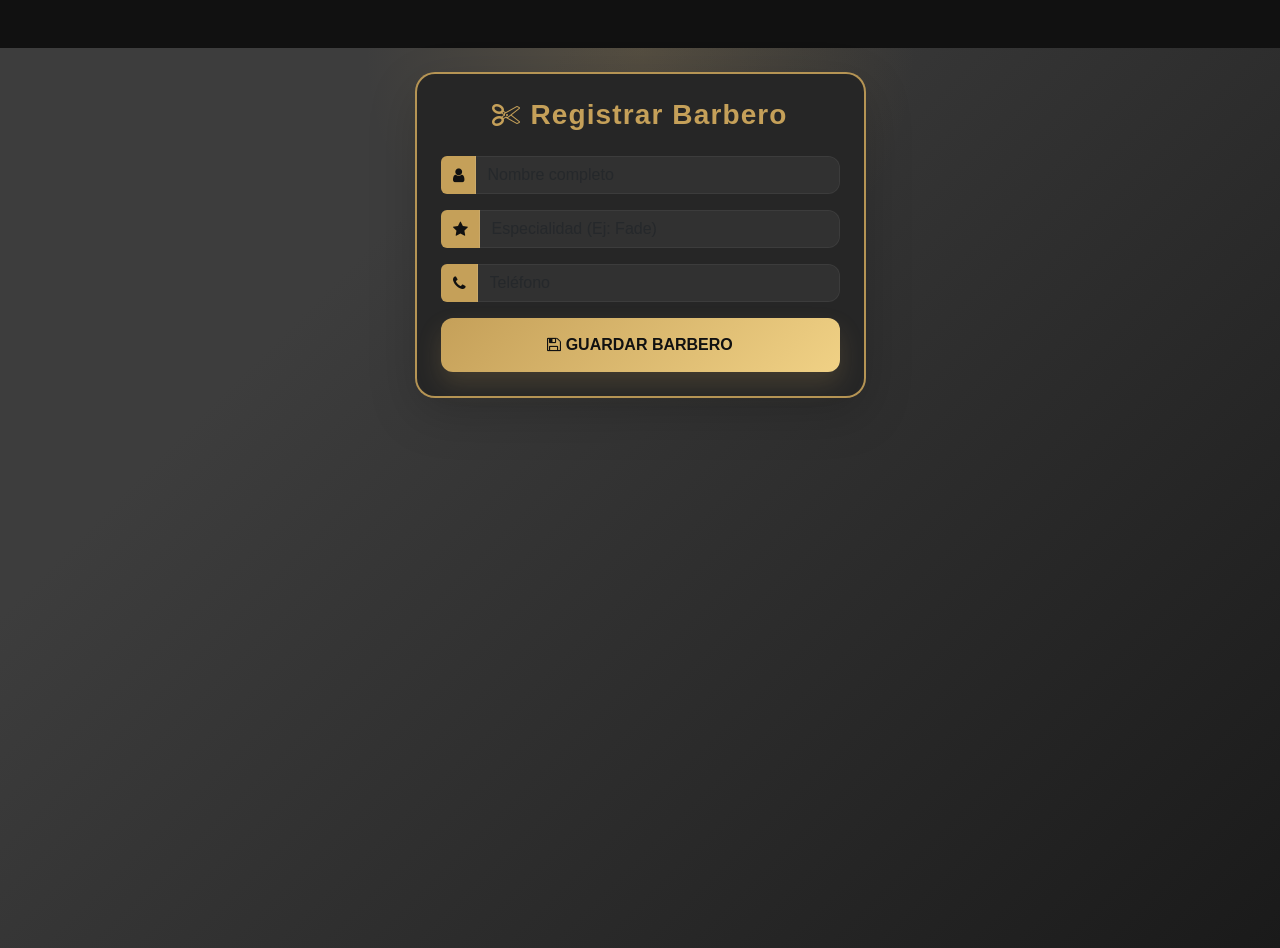
<file: index.html>
<!doctype html>
<html lang="es">
  <head>
    <meta charset="UTF-8" />
    <meta name="viewport" content="width=device-width, initial-scale=1.0" />
    <title>Barbería - Registro</title>

    <link
      href="https://cdn.jsdelivr.net/npm/bootstrap@5.3.0/dist/css/bootstrap.min.css"
      rel="stylesheet"
    />

    <link
      rel="stylesheet"
      href="https://stackpath.bootstrapcdn.com/font-awesome/4.7.0/css/font-awesome.min.css"
    />

    <link rel="stylesheet" href="css/estilos.css" />
  </head>
  <body class="bg-custom">
    <div class="container mt-5">
      <div class="row justify-content-center">
        <div class="col-md-5">
          <div class="card shadow-lg p-4 card-barber">
            <h3 class="text-center mb-4">
              <i class="fa fa-scissors"></i> Registrar Barbero
            </h3>

            <form id="formBarbero">
              <div class="input-group mb-3">
                <span class="input-group-text"><i class="fa fa-user"></i></span>
                <input
                  type="text"
                  id="nombre"
                  class="form-control"
                  placeholder="Nombre completo"
                  required
                />
              </div>

              <div class="input-group mb-3">
                <span class="input-group-text"><i class="fa fa-star"></i></span>
                <input
                  type="text"
                  id="especialidad"
                  class="form-control"
                  placeholder="Especialidad (Ej: Fade)"
                />
              </div>

              <div class="input-group mb-3">
                <span class="input-group-text"
                  ><i class="fa fa-phone"></i
                ></span>
                <input
                  type="text"
                  id="telefono"
                  class="form-control"
                  placeholder="Teléfono"
                />
              </div>

              <button type="submit" class="btn btn-gold w-100 fw-bold">
                <i class="fa fa-save"></i> GUARDAR BARBERO
              </button>
            </form>
          </div>
        </div>
      </div>
    </div>
    <script src="app.js"></script>
  </body>
</html>
</file>
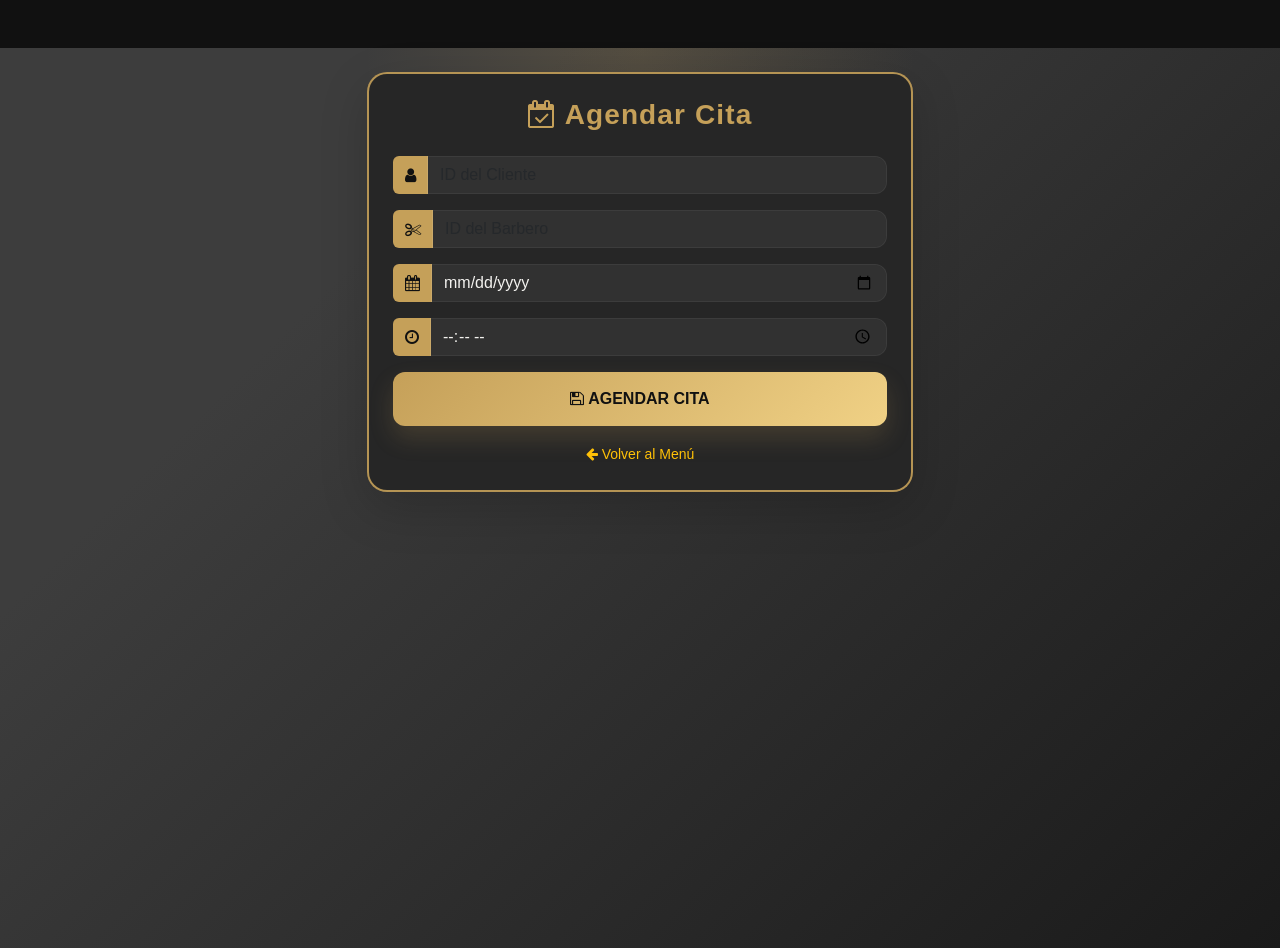
<file: citas.html>
<!doctype html>
<html lang="es">
  <head>
    <meta charset="UTF-8" />
    <meta name="viewport" content="width=device-width, initial-scale=1.0" />
    <title>Barbería - Agendar Cita</title>
    <link
      href="https://cdn.jsdelivr.net/npm/bootstrap@5.3.0/dist/css/bootstrap.min.css"
      rel="stylesheet"
    />
    <link
      rel="stylesheet"
      href="https://stackpath.bootstrapcdn.com/font-awesome/4.7.0/css/font-awesome.min.css"
    />
    <link rel="stylesheet" href="css/estilos.css" />
  </head>
  <body class="bg-custom">
    <div class="container mt-5">
      <div class="row justify-content-center">
        <div class="col-md-6">
          <div class="card shadow-lg p-4 card-barber">
            <h3 class="text-center mb-4">
              <i class="fa fa-calendar-check-o"></i> Agendar Cita
            </h3>
            <form id="formCita">
              <div class="input-group mb-3">
                <span class="input-group-text"><i class="fa fa-user"></i></span>
                <input
                  type="number"
                  id="id_cliente"
                  class="form-control"
                  placeholder="ID del Cliente"
                  required
                />
              </div>
              <div class="input-group mb-3">
                <span class="input-group-text"
                  ><i class="fa fa-scissors"></i
                ></span>
                <input
                  type="number"
                  id="id_barbero"
                  class="form-control"
                  placeholder="ID del Barbero"
                  required
                />
              </div>
              <div class="input-group mb-3">
                <span class="input-group-text"
                  ><i class="fa fa-calendar"></i
                ></span>
                <input type="date" id="fecha" class="form-control" required />
              </div>
              <div class="input-group mb-3">
                <span class="input-group-text"
                  ><i class="fa fa-clock-o"></i
                ></span>
                <input type="time" id="hora" class="form-control" required />
              </div>
              <button type="submit" class="btn btn-gold w-100 fw-bold">
                <i class="fa fa-save"></i> AGENDAR CITA
              </button>
              <div class="text-center mt-3">
                <a
                  href="menu.html"
                  class="text-warning small text-decoration-none"
                >
                  <i class="fa fa-arrow-left"></i> Volver al Menú
                </a>
              </div>
            </form>
          </div>
        </div>
      </div>
    </div>
    <script src="app.js"></script>
  </body>
</html>
</file>
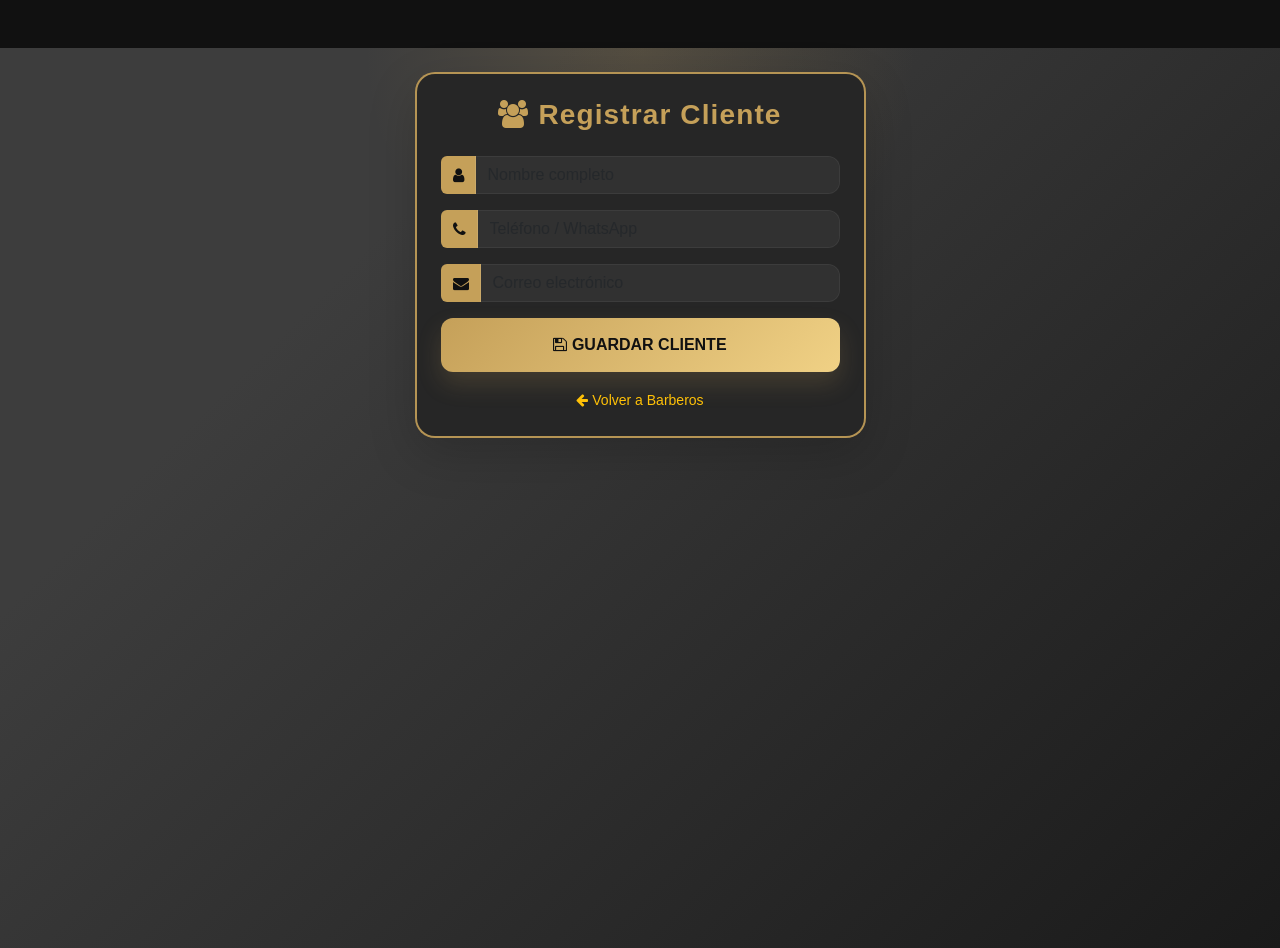
<file: clientes.html>
<!doctype html>
<html lang="es">
  <head>
    <meta charset="UTF-8" />
    <meta name="viewport" content="width=device-width, initial-scale=1.0" />
    <title>Barbería - Registro de Clientes</title>

    <link
      href="https://cdn.jsdelivr.net/npm/bootstrap@5.3.0/dist/css/bootstrap.min.css"
      rel="stylesheet"
    />
    <link
      rel="stylesheet"
      href="https://stackpath.bootstrapcdn.com/font-awesome/4.7.0/css/font-awesome.min.css"
    />

    <link rel="stylesheet" href="css/estilos.css" />
  </head>
  <body class="bg-custom">
    <div class="container mt-5">
      <div class="row justify-content-center">
        <div class="col-md-5">
          <div class="card shadow-lg p-4 card-barber">
            <h3 class="text-center mb-4">
              <i class="fa fa-users"></i> Registrar Cliente
            </h3>

            <form id="formCliente">
              <div class="input-group mb-3">
                <span class="input-group-text"><i class="fa fa-user"></i></span>
                <input
                  type="text"
                  id="nombre_cliente"
                  class="form-control"
                  placeholder="Nombre completo"
                  required
                />
              </div>

              <div class="input-group mb-3">
                <span class="input-group-text"
                  ><i class="fa fa-phone"></i
                ></span>
                <input
                  type="text"
                  id="telefono_cliente"
                  class="form-control"
                  placeholder="Teléfono / WhatsApp"
                />
              </div>

              <div class="input-group mb-3">
                <span class="input-group-text"
                  ><i class="fa fa-envelope"></i
                ></span>
                <input
                  type="email"
                  id="correo_cliente"
                  class="form-control"
                  placeholder="Correo electrónico"
                />
              </div>

              <button type="submit" class="btn btn-gold w-100 fw-bold">
                <i class="fa fa-save"></i> GUARDAR CLIENTE
              </button>

              <div class="text-center mt-3">
                <a
                  href="index.html"
                  class="text-warning small text-decoration-none"
                >
                  <i class="fa fa-arrow-left"></i> Volver a Barberos
                </a>
              </div>
            </form>
          </div>
        </div>
      </div>
    </div>
    <script src="app.js"></script>
  </body>
</html>
</file>
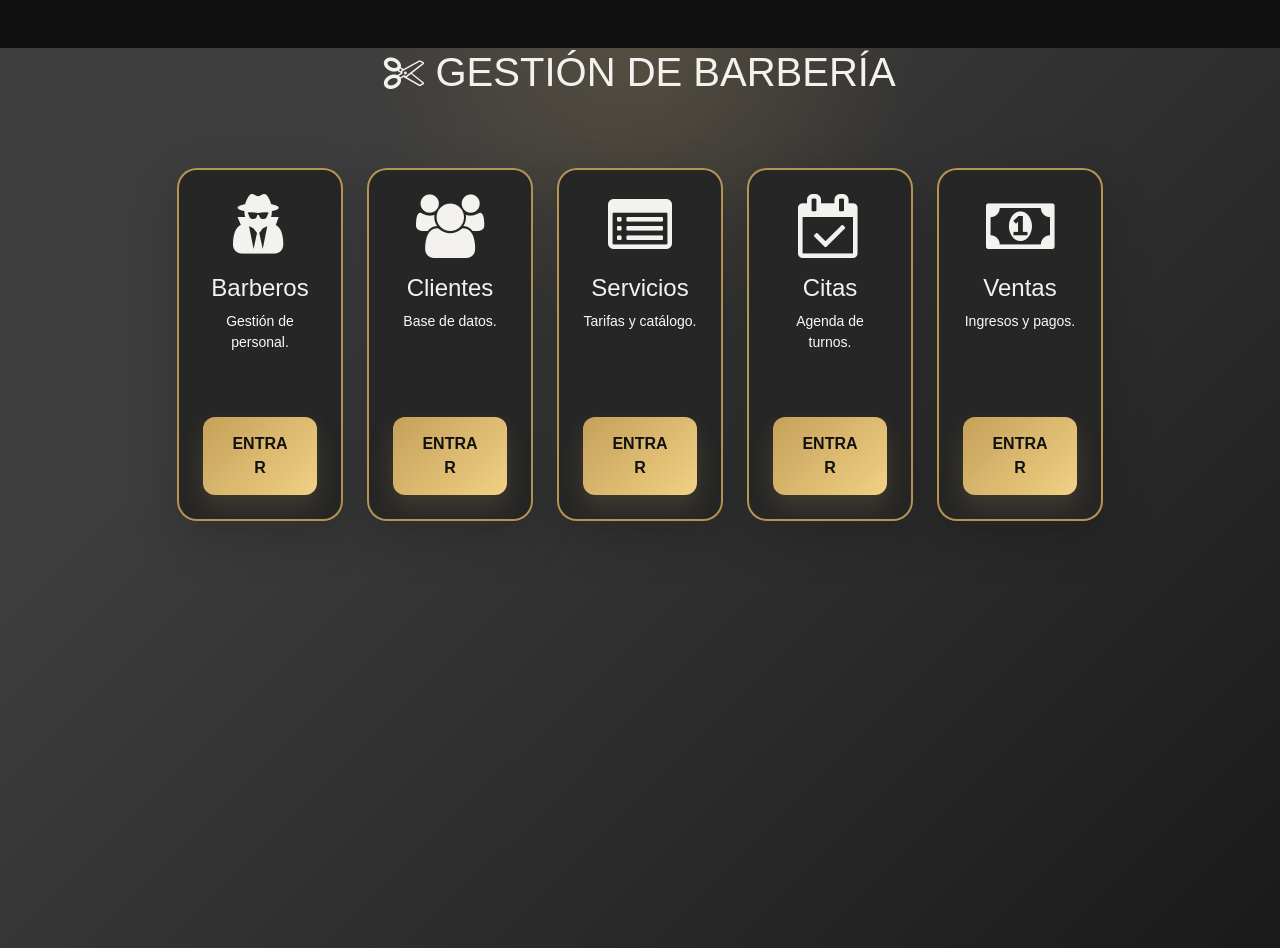
<file: menu.html>
<!DOCTYPE html>
<html lang="es">
<head>
    <meta charset="UTF-8">
    <meta name="viewport" content="width=device-width, initial-scale=1.0">
    <title>Barbería - Panel de Control</title>
    <link href="https://cdn.jsdelivr.net/npm/bootstrap@5.3.0/dist/css/bootstrap.min.css" rel="stylesheet">
    <link rel="stylesheet" href="https://stackpath.bootstrapcdn.com/font-awesome/4.7.0/css/font-awesome.min.css">
    <link rel="stylesheet" href="css/estilos.css">
</head>
<body class="bg-custom">
    <div class="container mt-5">
        <h1 class="text-center text-gold mb-5">
            <i class="fa fa-scissors"></i> GESTIÓN DE BARBERÍA
        </h1>
        <div class="row g-4 justify-content-center">
            
            <!-- Barberos -->
            <div class="col-md-4 col-lg-2">
                <div class="card card-barber text-center p-4 h-100 shadow-lg">
                    <i class="fa fa-user-secret fa-4x mb-3 text-gold"></i>
                    <h4>Barberos</h4>
                    <p class="small text-light">Gestión de personal.</p>
                    <a href="html/barberos.html" class="btn btn-gold fw-bold mt-auto">ENTRAR</a>
                </div>
            </div>

            <!-- Clientes -->
            <div class="col-md-4 col-lg-2">
                <div class="card card-barber text-center p-4 h-100 shadow-lg">
                    <i class="fa fa-users fa-4x mb-3 text-gold"></i>
                    <h4>Clientes</h4>
                    <p class="small text-light">Base de datos.</p>
                    <a href="html/clientes.html" class="btn btn-gold fw-bold mt-auto">ENTRAR</a>
                </div>
            </div>

            <!-- Servicios -->
            <div class="col-md-4 col-lg-2">
                <div class="card card-barber text-center p-4 h-100 shadow-lg">
                    <i class="fa fa-list-alt fa-4x mb-3 text-gold"></i>
                    <h4>Servicios</h4>
                    <p class="small text-light">Tarifas y catálogo.</p>
                    <a href="html/servicios.html" class="btn btn-gold fw-bold mt-auto">ENTRAR</a>
                </div>
            </div>

            <!-- Citas -->
            <div class="col-md-4 col-lg-2">
                <div class="card card-barber text-center p-4 h-100 shadow-lg">
                    <i class="fa fa-calendar-check-o fa-4x mb-3 text-gold"></i>
                    <h4>Citas</h4>
                    <p class="small text-light">Agenda de turnos.</p>
                    <a href="html/citas.html" class="btn btn-gold fw-bold mt-auto">ENTRAR</a>
                </div>
            </div>

            <!-- Ventas (Añadido para completar tu app.js) -->
            <div class="col-md-4 col-lg-2">
                <div class="card card-barber text-center p-4 h-100 shadow-lg">
                    <i class="fa fa-money fa-4x mb-3 text-gold"></i>
                    <h4>Ventas</h4>
                    <p class="small text-light">Ingresos y pagos.</p>
                    <a href="html/ventas.html" class="btn btn-gold fw-bold mt-auto">ENTRAR</a>
                </div>
            </div>

        </div>
    </div>
</body>
</html>
</file>
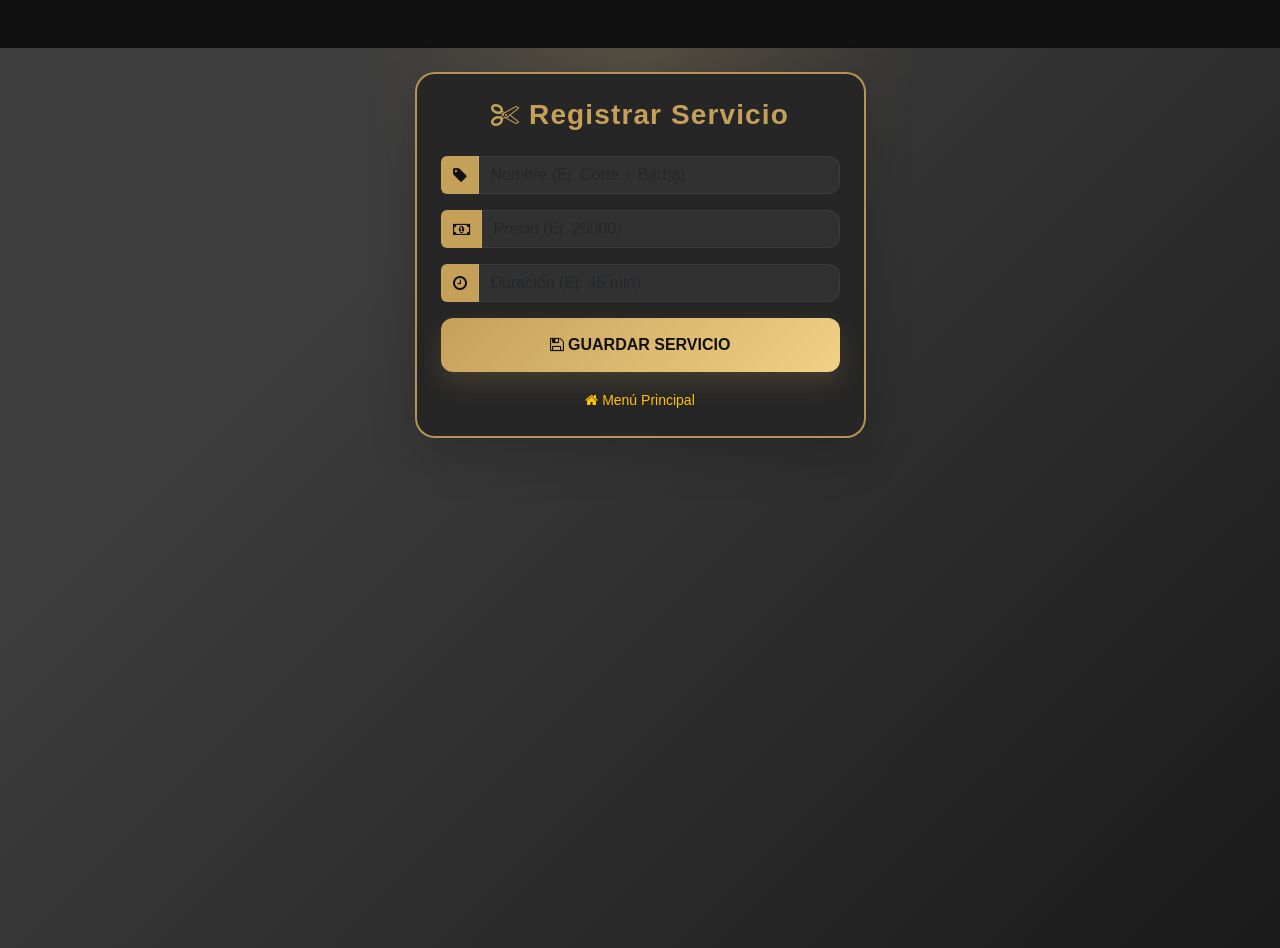
<file: servicios.html>
<!doctype html>
<html lang="es">
  <head>
    <meta charset="UTF-8" />
    <meta name="viewport" content="width=device-width, initial-scale=1.0" />
    <title>Barbería - Registro de Servicios</title>

    <link
      href="https://cdn.jsdelivr.net/npm/bootstrap@5.3.0/dist/css/bootstrap.min.css"
      rel="stylesheet"
    />
    <link
      rel="stylesheet"
      href="https://stackpath.bootstrapcdn.com/font-awesome/4.7.0/css/font-awesome.min.css"
    />
    <link rel="stylesheet" href="css/estilos.css" />
  </head>
  <body class="bg-custom">
    <div class="container mt-5">
      <div class="row justify-content-center">
        <div class="col-md-5">
          <div class="card shadow-lg p-4 card-barber">
            <h3 class="text-center mb-4">
              <i class="fa fa-cut"></i> Registrar Servicio
            </h3>

            <form id="formServicio">
              <div class="input-group mb-3">
                <span class="input-group-text"><i class="fa fa-tag"></i></span>
                <input
                  type="text"
                  id="nombre_servicio"
                  class="form-control"
                  placeholder="Nombre (Ej: Corte + Barba)"
                  required
                />
              </div>

              <div class="input-group mb-3">
                <span class="input-group-text"
                  ><i class="fa fa-money"></i
                ></span>
                <input
                  type="number"
                  id="precio_servicio"
                  class="form-control"
                  placeholder="Precio (Ej: 25000)"
                  required
                />
              </div>

              <div class="input-group mb-3">
                <span class="input-group-text"
                  ><i class="fa fa-clock-o"></i
                ></span>
                <input
                  type="text"
                  id="duracion_servicio"
                  class="form-control"
                  placeholder="Duración (Ej: 45 min)"
                />
              </div>

              <button type="submit" class="btn btn-gold w-100 fw-bold">
                <i class="fa fa-save"></i> GUARDAR SERVICIO
              </button>

              <div class="text-center mt-3">
                <a
                  href="menu.html"
                  class="text-warning small text-decoration-none"
                >
                  <i class="fa fa-home"></i> Menú Principal
                </a>
              </div>
            </form>
          </div>
        </div>
      </div>
    </div>
    <script src="app.js"></script>
  </body>
</html>
</file>
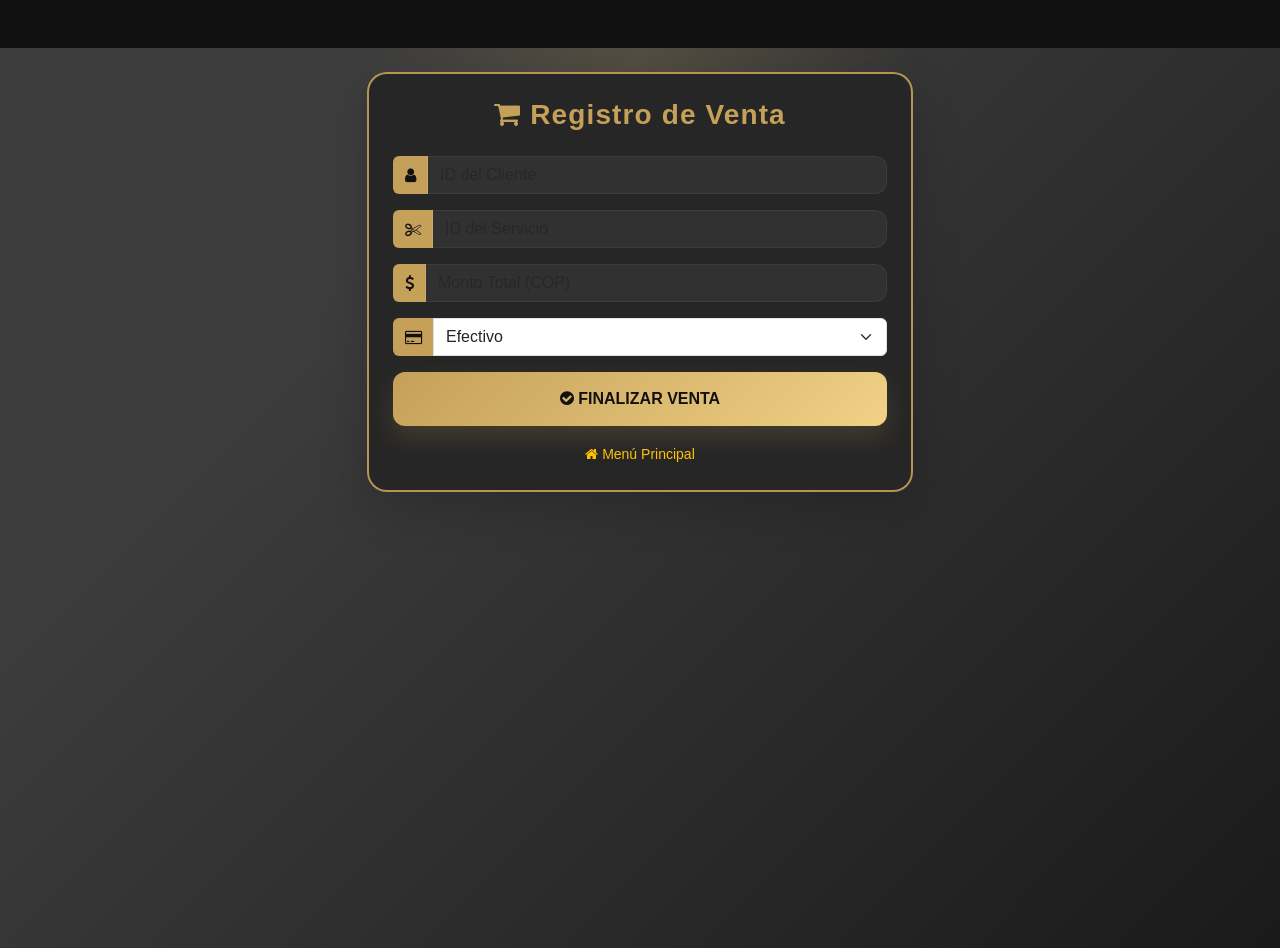
<file: ventas.html>
<!doctype html>
<html lang="es">
  <head>
    <meta charset="UTF-8" />
    <meta name="viewport" content="width=device-width, initial-scale=1.0" />
    <title>Barbería - Registrar Venta</title>
    <link
      href="https://cdn.jsdelivr.net/npm/bootstrap@5.3.0/dist/css/bootstrap.min.css"
      rel="stylesheet"
    />
    <link
      rel="stylesheet"
      href="https://stackpath.bootstrapcdn.com/font-awesome/4.7.0/css/font-awesome.min.css"
    />
    <link rel="stylesheet" href="css/estilos.css" />
  </head>
  <body class="bg-custom">
    <div class="container mt-5">
      <div class="row justify-content-center">
        <div class="col-md-6">
          <div class="card shadow-lg p-4 card-barber">
            <h3 class="text-center mb-4">
              <i class="fa fa-shopping-cart"></i> Registro de Venta
            </h3>
            <form id="formVenta">
              <div class="input-group mb-3">
                <span class="input-group-text"><i class="fa fa-user"></i></span>
                <input
                  type="number"
                  id="id_cliente_venta"
                  class="form-control"
                  placeholder="ID del Cliente"
                  required
                />
              </div>
              <div class="input-group mb-3">
                <span class="input-group-text"><i class="fa fa-cut"></i></span>
                <input
                  type="number"
                  id="id_servicio_venta"
                  class="form-control"
                  placeholder="ID del Servicio"
                  required
                />
              </div>
              <div class="input-group mb-3">
                <span class="input-group-text"><i class="fa fa-usd"></i></span>
                <input
                  type="number"
                  id="monto_venta"
                  class="form-control"
                  placeholder="Monto Total (COP)"
                  required
                />
              </div>
              <div class="input-group mb-3">
                <span class="input-group-text"
                  ><i class="fa fa-credit-card"></i
                ></span>
                <select id="metodo_pago" class="form-select">
                  <option value="Efectivo">Efectivo</option>
                  <option value="Transferencia">Transferencia</option>
                  <option value="Tarjeta">Tarjeta</option>
                </select>
              </div>

              <button type="submit" class="btn btn-gold w-100 fw-bold">
                <i class="fa fa-check-circle"></i> FINALIZAR VENTA
              </button>

              <div class="text-center mt-3">
                <a
                  href="menu.html"
                  class="text-warning small text-decoration-none"
                >
                  <i class="fa fa-home"></i> Menú Principal
                </a>
              </div>
            </form>
          </div>
        </div>
      </div>
    </div>
    <script src="app.js"></script>
  </body>
</html>
</file>
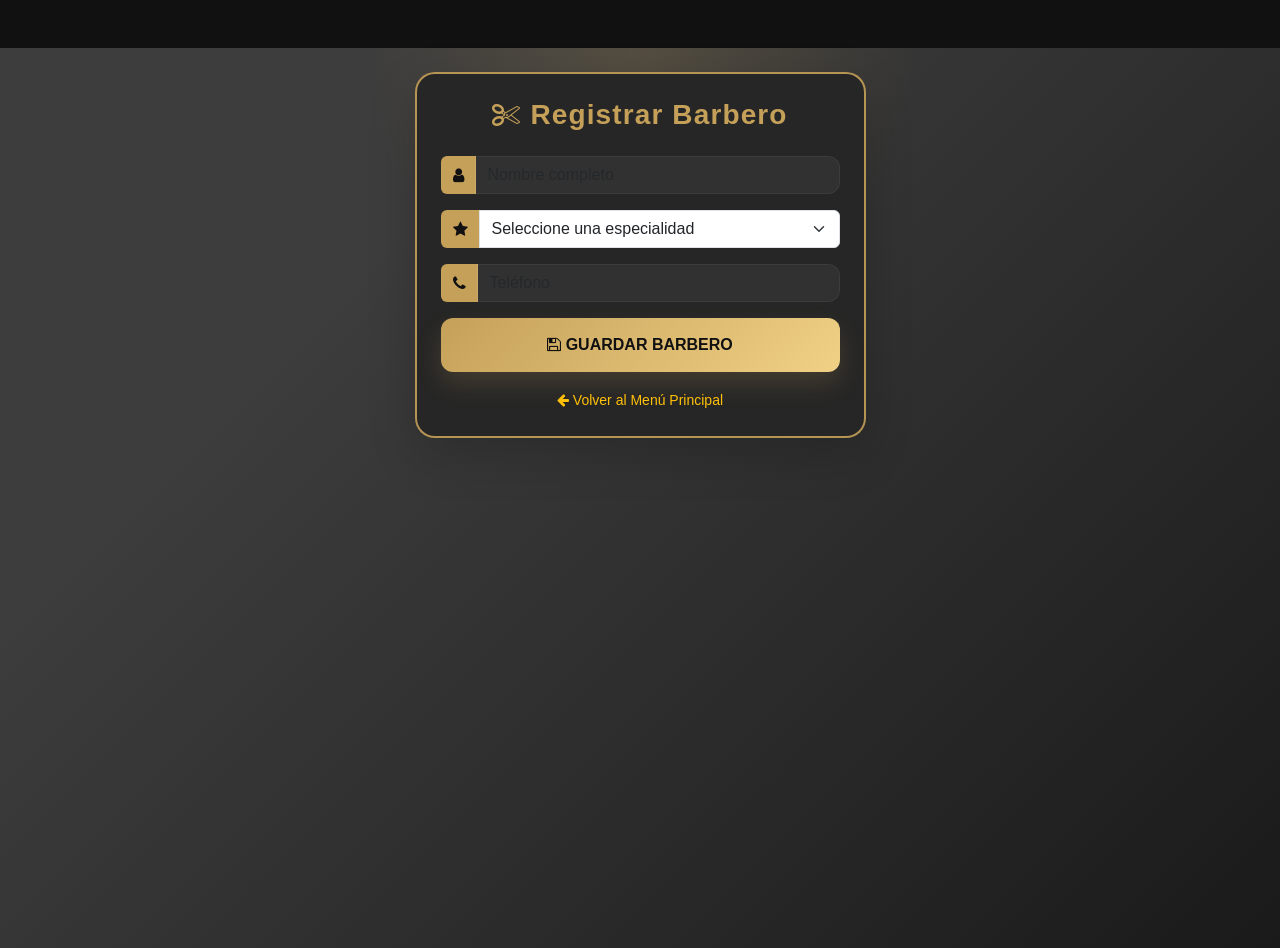
<file: html/barberos.html>
<!doctype html>
<html lang="es">

<head>
  <meta charset="UTF-8" />
  <meta name="viewport" content="width=device-width, initial-scale=1.0" />
  <title>Barbería - Registro</title>
  <link href="https://cdn.jsdelivr.net/npm/bootstrap@5.3.0/dist/css/bootstrap.min.css" rel="stylesheet" />
  <link rel="stylesheet" href="https://stackpath.bootstrapcdn.com/font-awesome/4.7.0/css/font-awesome.min.css" />
  <link rel="stylesheet" href="../css/estilos.css" />
</head>

<body class="bg-custom">
  <div class="container mt-5">
    <div class="row justify-content-center">
      <div class="col-md-5">
        <div class="card shadow-lg p-4 card-barber">
          <h3 class="text-center mb-4">
            <i class="fa fa-scissors"></i> Registrar Barbero
          </h3>
          <form id="formBarbero">
            <div class="input-group mb-3">
              <span class="input-group-text"><i class="fa fa-user"></i></span>
              <input type="text" id="nombre" class="form-control" placeholder="Nombre completo" required />
            </div>
            <div class="input-group mb-3">
              <span class="input-group-text"><i class="fa fa-star"></i></span>
              <select id="especialidad" class="form-select" required>
                <option value="" disabled selected>Seleccione una especialidad</option>
                <option value="Cortes clásicos">Cortes clásicos</option>
                <option value="Barbas y degradados">Barbas y degradados</option>
              </select>
            </div>
            <div class="input-group mb-3">
              <span class="input-group-text"><i class="fa fa-phone"></i></span>
              <input type="text" id="telefono" class="form-control" placeholder="Teléfono" />
            </div>
            <button type="submit" class="btn btn-gold w-100 fw-bold">
              <i class="fa fa-save"></i> GUARDAR BARBERO
            </button>
          </form>
          <div class="text-center mt-3">
            <a href="../menu.html" class="text-warning small text-decoration-none">
              <i class="fa fa-arrow-left"></i> Volver al Menú Principal
            </a>
          </div>
        </div>
      </div>
    </div>
  </div>
  <script src="../js/app.js"></script>
</body>

</html>
</file>
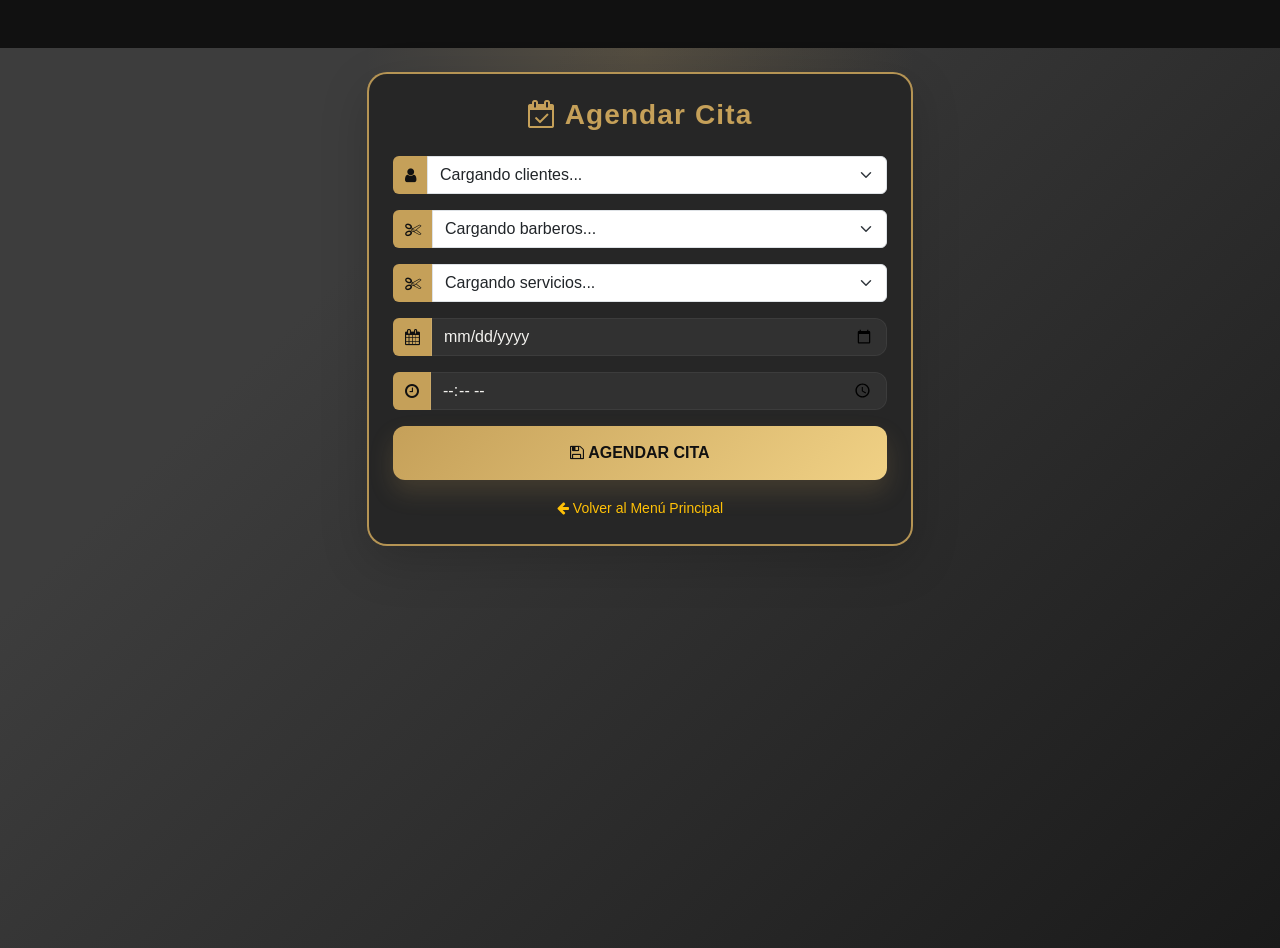
<file: html/citas.html>
<!doctype html>
<html lang="es">

<head>
  <meta charset="UTF-8" />
  <meta name="viewport" content="width=device-width, initial-scale=1.0" />
  <title>Barbería - Agendar Cita</title>
  <link href="https://cdn.jsdelivr.net/npm/bootstrap@5.3.0/dist/css/bootstrap.min.css" rel="stylesheet" />
  <link rel="stylesheet" href="https://stackpath.bootstrapcdn.com/font-awesome/4.7.0/css/font-awesome.min.css" />
  <link rel="stylesheet" href="../css/estilos.css" />
</head>

<body class="bg-custom">
  <div class="container mt-5">
    <div class="row justify-content-center">
      <div class="col-md-6">
        <div class="card shadow-lg p-4 card-barber">
          <h3 class="text-center mb-4">
            <i class="fa fa-calendar-check-o"></i> Agendar Cita
          </h3>

          <div id="alerta-exito" class="alert alert-success alert-dismissible fade show d-none" role="alert">
            <strong>¡Éxito!</strong> Cita registrada correctamente.
          </div>
          <div id="alerta-error" class="alert alert-danger alert-dismissible fade show d-none" role="alert">
            <strong>¡Error!</strong> <span id="error-msg">No se pudo agendar.</span>
          </div>

          <form id="formCita">

            <!-- Clientes: se cargan dinámicamente desde la BD -->
            <div class="input-group mb-3">
              <span class="input-group-text"><i class="fa fa-user"></i></span>
              <select id="id_cliente" name="id_cliente" class="form-select" required>
                <option value="" disabled selected>Cargando clientes...</option>
              </select>
            </div>

            <!-- Barberos: se cargan dinámicamente desde la BD -->
            <div class="input-group mb-3">
              <span class="input-group-text"><i class="fa fa-scissors"></i></span>
              <select id="id_barbero" name="id_barbero" class="form-select" required>
                <option value="" disabled selected>Cargando barberos...</option>
              </select>
            </div>

            <!-- Servicios: se cargan dinámicamente desde la BD -->
            <div class="input-group mb-3">
              <span class="input-group-text"><i class="fa fa-cut"></i></span>
              <select id="id_servicio" name="id_servicio" class="form-select" required>
                <option value="" disabled selected>Cargando servicios...</option>
              </select>
            </div>

            <div class="input-group mb-3">
              <span class="input-group-text"><i class="fa fa-calendar"></i></span>
              <input type="date" id="fecha" name="fecha_cita" class="form-control" required />
            </div>

            <div class="input-group mb-3">
              <span class="input-group-text"><i class="fa fa-clock-o"></i></span>
              <input type="time" id="hora" name="hora_cita" class="form-control" required />
            </div>

            <input type="hidden" id="estado" name="estado" value="pendiente">

            <button type="submit" class="btn btn-gold w-100 fw-bold">
              <i class="fa fa-save"></i> AGENDAR CITA
            </button>

            <div class="text-center mt-3">
              <a href="../menu.html" class="text-warning small text-decoration-none">
                <i class="fa fa-arrow-left"></i> Volver al Menú Principal
              </a>
            </div>
          </form>
        </div>
      </div>
    </div>
  </div>
  <script src="../js/app.js"></script>
</body>

</html>
</file>
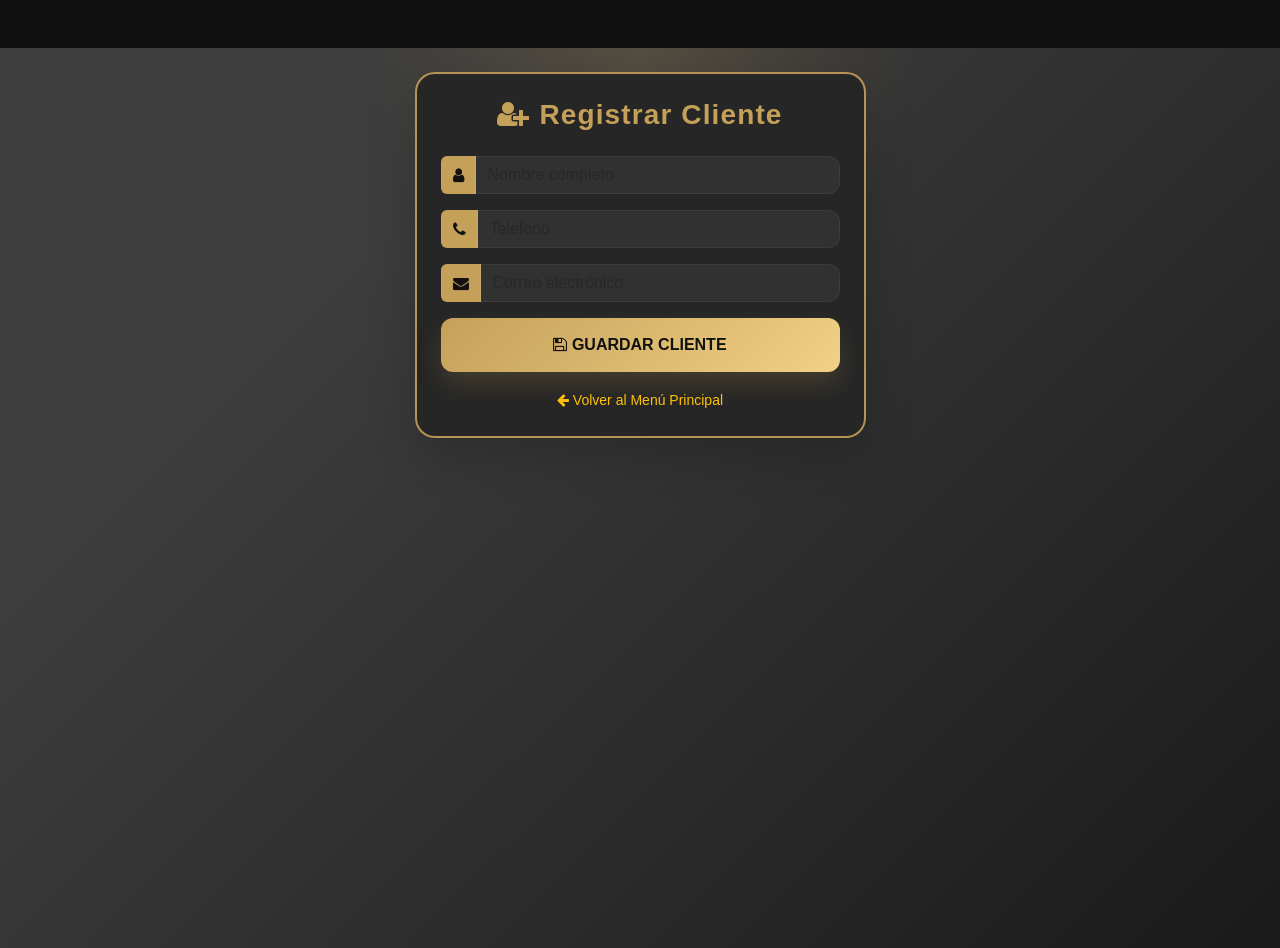
<file: html/clientes.html>
<!doctype html>
<html lang="es">

<head>
  <meta charset="UTF-8" />
  <meta name="viewport" content="width=device-width, initial-scale=1.0" />
  <title>Barbería - Registrar Cliente</title>
  <link href="https://cdn.jsdelivr.net/npm/bootstrap@5.3.0/dist/css/bootstrap.min.css" rel="stylesheet" />
  <link rel="stylesheet" href="https://stackpath.bootstrapcdn.com/font-awesome/4.7.0/css/font-awesome.min.css" />
  <link rel="stylesheet" href="../css/estilos.css" />
</head>

<body class="bg-custom">
  <div class="container mt-5">
    <div class="row justify-content-center">
      <div class="col-md-5">
        <div class="card shadow-lg p-4 card-barber">
          <h3 class="text-center mb-4">
            <i class="fa fa-user-plus"></i> Registrar Cliente
          </h3>
          <form id="formCliente">
            <div class="input-group mb-3">
              <span class="input-group-text"><i class="fa fa-user"></i></span>
              <input type="text" id="nombre_cliente" class="form-control" placeholder="Nombre completo" required />
            </div>
            <div class="input-group mb-3">
              <span class="input-group-text"><i class="fa fa-phone"></i></span>
              <input type="text" id="telefono_cliente" class="form-control" placeholder="Teléfono" />
            </div>
            <div class="input-group mb-3">
              <span class="input-group-text"><i class="fa fa-envelope"></i></span>
              <input type="email" id="email_cliente" class="form-control" placeholder="Correo electrónico" />
            </div>
            <button type="submit" class="btn btn-gold w-100 fw-bold">
              <i class="fa fa-save"></i> GUARDAR CLIENTE
            </button>
          </form>
          <div class="text-center mt-3">
            <a href="../menu.html" class="text-warning small text-decoration-none">
              <i class="fa fa-arrow-left"></i> Volver al Menú Principal
            </a>
          </div>
        </div>
      </div>
    </div>
  </div>
  <script src="../js/app.js"></script>
</body>

</html>
</file>
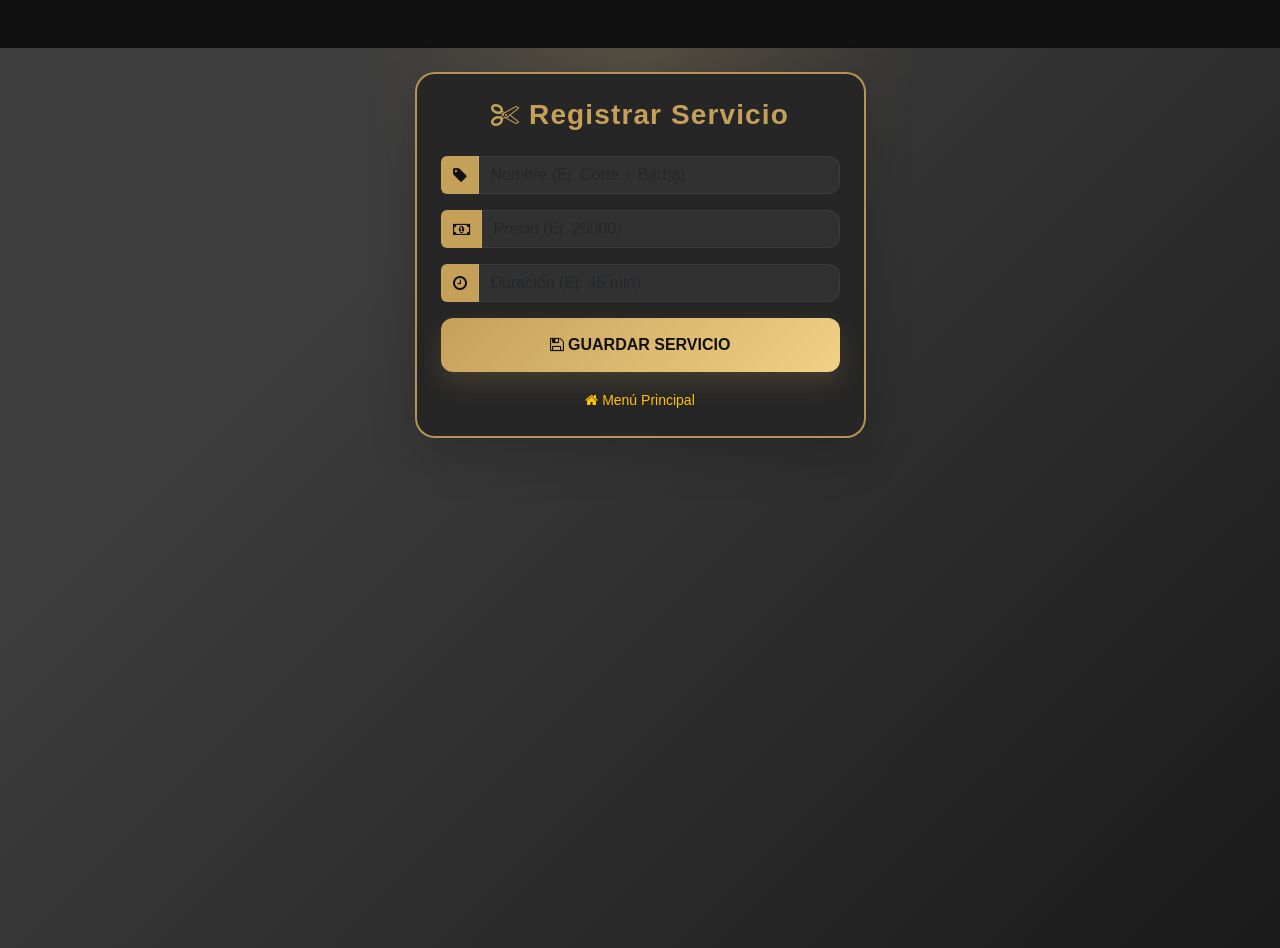
<file: html/servicios.html>
<!doctype html>
<html lang="es">
  <head>
    <meta charset="UTF-8" />
    <meta name="viewport" content="width=device-width, initial-scale=1.0" />
    <title>Barbería - Registro de Servicios</title>

    <link
      href="https://cdn.jsdelivr.net/npm/bootstrap@5.3.0/dist/css/bootstrap.min.css"
      rel="stylesheet"
    />
    <link
      rel="stylesheet"
      href="https://stackpath.bootstrapcdn.com/font-awesome/4.7.0/css/font-awesome.min.css"
    />
    <link rel="stylesheet" href="../css/estilos.css" />
  </head>
  <body class="bg-custom">
    <div class="container mt-5">
      <div class="row justify-content-center">
        <div class="col-md-5">
          <div class="card shadow-lg p-4 card-barber">
            <h3 class="text-center mb-4">
              <i class="fa fa-cut"></i> Registrar Servicio
            </h3>

            <form id="formServicio">
              <div class="input-group mb-3">
                <span class="input-group-text"><i class="fa fa-tag"></i></span>
                <input
                  type="text"
                  id="nombre_servicio"
                  class="form-control"
                  placeholder="Nombre (Ej: Corte + Barba)"
                  required
                />
              </div>

              <div class="input-group mb-3">
                <span class="input-group-text"
                  ><i class="fa fa-money"></i
                ></span>
                <input
                  type="number"
                  id="precio_servicio"
                  class="form-control"
                  placeholder="Precio (Ej: 25000)"
                  required
                />
              </div>

              <div class="input-group mb-3">
                <span class="input-group-text"
                  ><i class="fa fa-clock-o"></i
                ></span>
                <input
                  type="text"
                  id="duracion_servicio"
                  class="form-control"
                  placeholder="Duración (Ej: 45 min)"
                />
              </div>

              <button type="submit" class="btn btn-gold w-100 fw-bold">
                <i class="fa fa-save"></i> GUARDAR SERVICIO
              </button>

              <div class="text-center mt-3">
                <a
                  href="../menu.html"
                  class="text-warning small text-decoration-none"
                >
                  <i class="fa fa-home"></i> Menú Principal
                </a>
              </div>
            </form>
          </div>
        </div>
      </div>
    </div>
    <script src="../js/app.js"></script>
  </body>
</html>
</file>
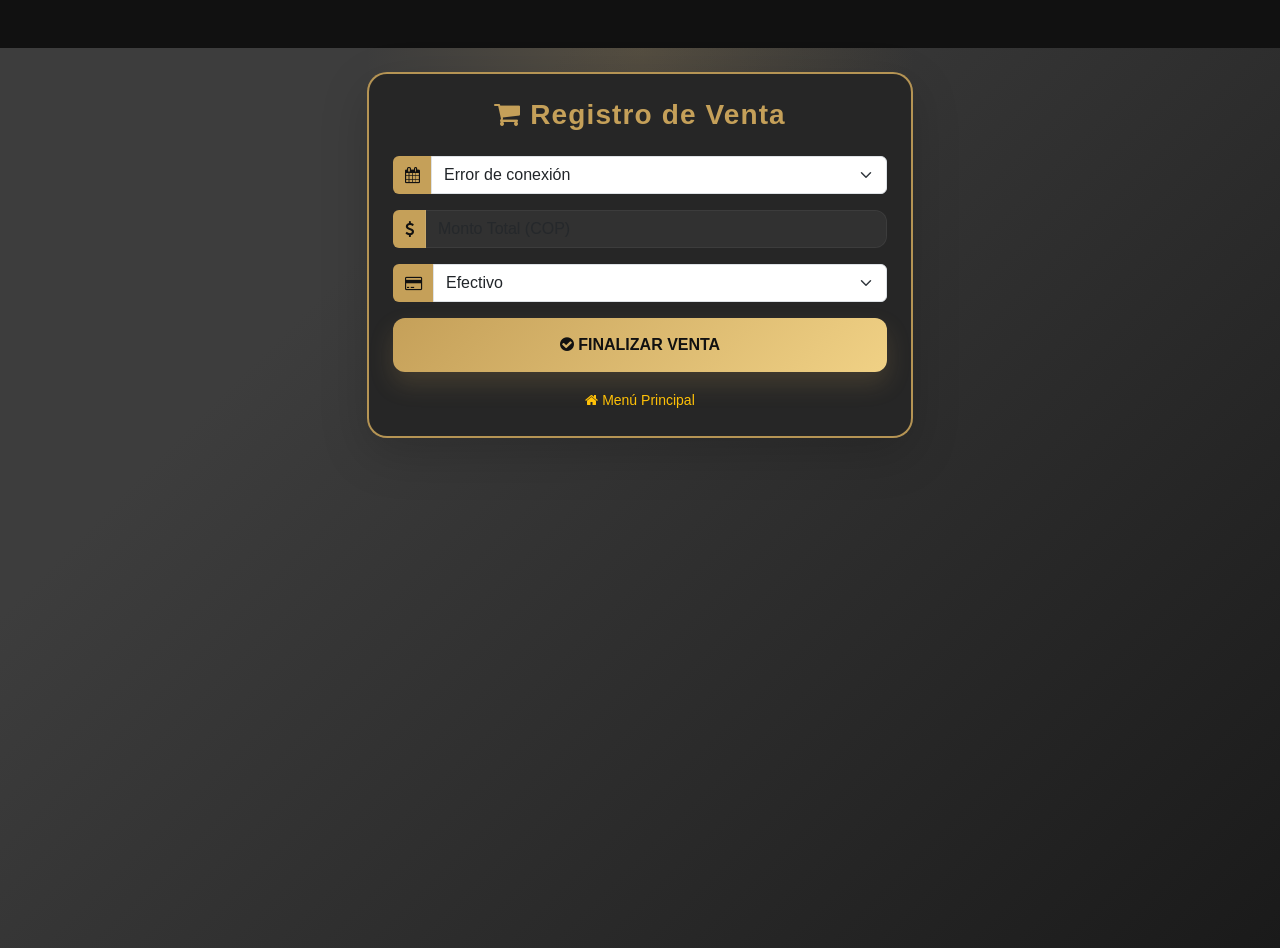
<file: html/ventas.html>
<!doctype html>
<html lang="es">

<head>
  <meta charset="UTF-8" />
  <meta name="viewport" content="width=device-width, initial-scale=1.0" />
  <title>Barbería - Registrar Venta</title>
  <link href="https://cdn.jsdelivr.net/npm/bootstrap@5.3.0/dist/css/bootstrap.min.css" rel="stylesheet" />
  <link rel="stylesheet" href="https://stackpath.bootstrapcdn.com/font-awesome/4.7.0/css/font-awesome.min.css" />
  <link rel="stylesheet" href="../css/estilos.css" />
</head>

<body class="bg-custom">
  <div class="container mt-5">
    <div class="row justify-content-center">
      <div class="col-md-6">
        <div class="card shadow-lg p-4 card-barber">
          <h3 class="text-center mb-4">
            <i class="fa fa-shopping-cart"></i> Registro de Venta
          </h3>
          <form id="formVenta">

            <!-- Cita: se carga dinámicamente desde la BD -->
            <div class="input-group mb-3">
              <span class="input-group-text"><i class="fa fa-calendar"></i></span>
              <select id="id_cita_venta" class="form-select" required>
                <option value="" disabled selected>Cargando citas...</option>
              </select>
            </div>

            <div class="input-group mb-3">
              <span class="input-group-text"><i class="fa fa-usd"></i></span>
              <input type="number" id="monto_venta" class="form-control" placeholder="Monto Total (COP)" required />
            </div>

            <div class="input-group mb-3">
              <span class="input-group-text"><i class="fa fa-credit-card"></i></span>
              <select id="metodo_pago" class="form-select">
                <option value="Efectivo">Efectivo</option>
                <option value="Transferencia">Transferencia</option>
                <option value="Tarjeta">Tarjeta</option>
              </select>
            </div>

            <button type="submit" class="btn btn-gold w-100 fw-bold">
              <i class="fa fa-check-circle"></i> FINALIZAR VENTA
            </button>

            <div class="text-center mt-3">
              <a href="../menu.html" class="text-warning small text-decoration-none">
                <i class="fa fa-home"></i> Menú Principal
              </a>
            </div>
          </form>
        </div>
      </div>
    </div>
  </div>
  <script src="../js/app.js"></script>
</body>

</html>
</file>
<file: css/estilos.css>
/* Fondo personalizado */
.bg-custom {
  background-color: #111111;
  background-image: radial-gradient(circle at top, rgba(197, 160, 89, 0.18), transparent 25%),
    linear-gradient(315deg, #1a1a1a 0%, #3d3d3d 74%);
  min-height: 100vh;
  color: #f3f2ef;
}

body,
html {
  margin: 0;
  padding: 0;
  font-family: 'Segoe UI', Tahoma, Geneva, Verdana, sans-serif;
  background-color: #111111;
}

/* Componente Tarjeta de Barbería */
.card-barber {
  border: 2px solid rgba(197, 160, 89, 0.9);
  background-color: #262626;
  color: #f3f2ef;
  border-radius: 20px;
  box-shadow: 0 18px 40px rgba(0, 0, 0, 0.35);
  padding: 2rem;
  max-width: 900px;
  margin: 1.5rem auto;
  transition: transform 0.3s ease, box-shadow 0.3s ease;
}

.card-barber:hover {
  transform: translateY(-6px);
  box-shadow: 0 24px 48px rgba(0, 0, 0, 0.45);
}

.card-barber h3 {
  color: #c5a059;
  font-weight: 700;
  letter-spacing: 0.04em;
  margin-bottom: 1rem;
}

.card-barber p,
.card-barber label,
.card-barber small {
  color: #dcd8d0;
}

.card-barber .card-content {
  display: grid;
  grid-template-columns: repeat(2, minmax(0, 1fr));
  gap: 1.5rem;
}

.card-barber .card-content.full-width {
  grid-template-columns: 1fr;
}

/* Formulario y entradas */
.input-group,
.form-control,
.btn-gold {
  border-radius: 12px;
}

.form-control {
  background-color: #313131;
  border: 1px solid rgba(255, 255, 255, 0.1);
  color: #f3f2ef;
  transition: border-color 0.25s ease, transform 0.25s ease;
}

.form-control:focus {
  border-color: #c5a059;
  box-shadow: 0 0 0 0.15rem rgba(197, 160, 89, 0.25);
  transform: translateY(-1px);
}

.input-group-text {
  background-color: #c5a059;
  color: #111111;
  border: none;
  font-weight: 700;
}

/* Botón personalizado "Gold" */
.btn-gold {
  background: linear-gradient(135deg, #c5a059 0%, #f0d185 100%);
  color: #111111;
  border: none;
  padding: 0.95rem 1.8rem;
  transition: transform 0.25s ease, box-shadow 0.25s ease, background 0.25s ease;
  font-weight: 700;
  box-shadow: 0 12px 24px rgba(197, 160, 89, 0.18);
}

.btn-gold:hover,
.btn-gold:focus {
  background: linear-gradient(135deg, #e2b86a 0%, #ffde9b 100%);
  color: #111111;
  transform: translateY(-2px);
  box-shadow: 0 16px 32px rgba(197, 160, 89, 0.24);
}

.btn-gold:active {
  transform: translateY(0);
}

/* Tarjeta secundaria y detalles */
.card-barber .section-title {
  display: inline-flex;
  align-items: center;
  gap: 0.65rem;
  margin-bottom: 1rem;
}

.card-barber .section-title::before {
  content: '';
  width: 42px;
  height: 2px;
  background: linear-gradient(90deg, rgba(197, 160, 89, 1), rgba(197, 160, 89, 0.15));
}

/* Responsive */
@media (max-width: 992px) {
  .card-barber {
    padding: 1.75rem;
  }

  .card-barber .card-content {
    grid-template-columns: 1fr;
  }
}

@media (max-width: 720px) {
  .bg-custom {
    background-image: radial-gradient(circle at top, rgba(197, 160, 89, 0.14), transparent 20%),
      linear-gradient(315deg, #111111 0%, #2a2a2a 80%);
  }

  .card-barber {
    margin: 1rem;
    padding: 1.4rem;
    border-radius: 18px;
  }

  .card-barber h3 {
    font-size: 1.45rem;
  }

  .btn-gold {
    width: 100%;
    text-align: center;
  }
}

@media (max-width: 520px) {
  .card-barber {
    padding: 1.15rem;
  }

  .input-group-text,
  .form-control,
  .btn-gold {
    border-radius: 14px;
  }

  .card-barber .section-title::before {
    width: 32px;
  }
}
</file>
